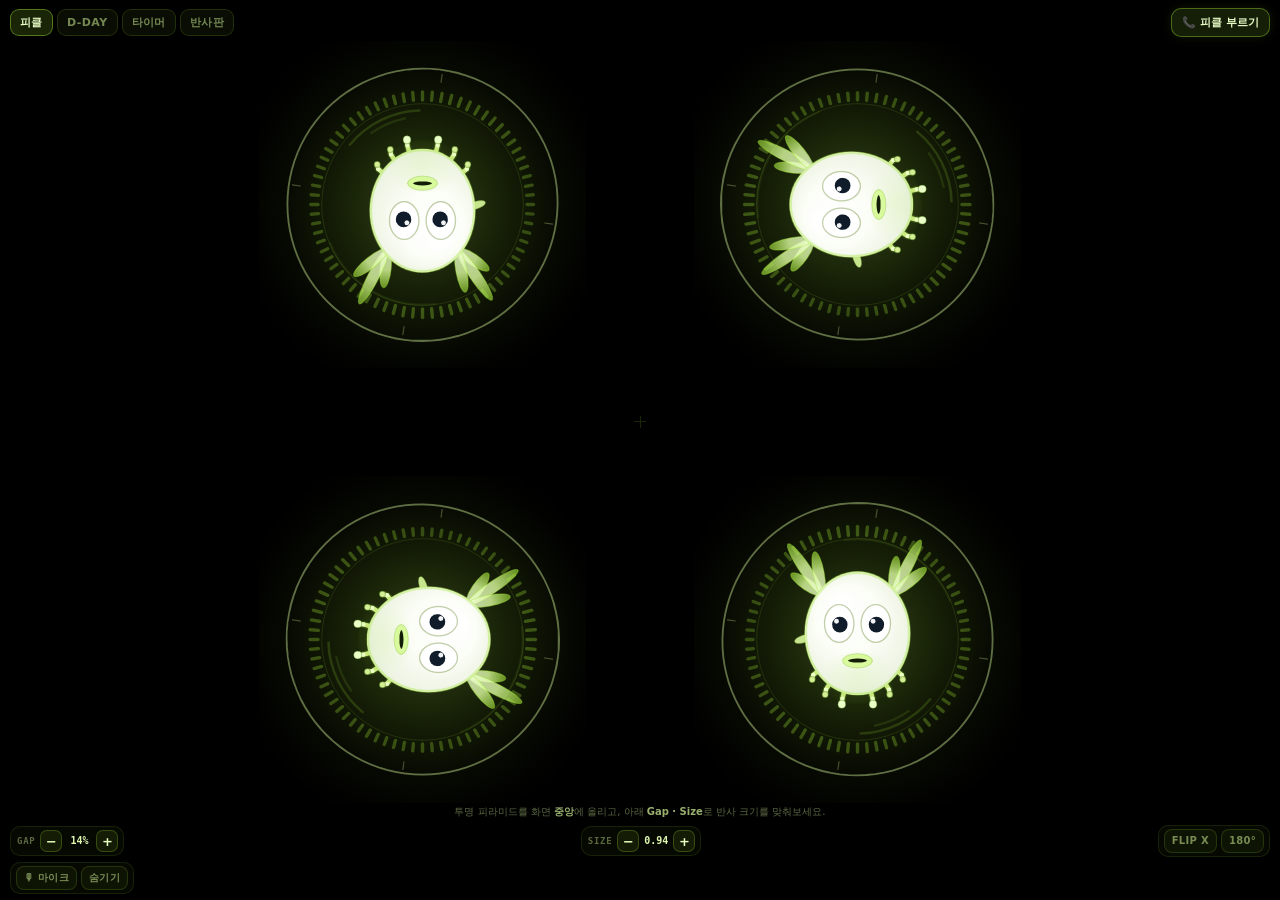
<file: index.html>
<!doctype html>
<html lang="ko">
<head>
<meta charset="utf-8">
<meta name="viewport" content="width=device-width, initial-scale=1, viewport-fit=cover, maximum-scale=1, user-scalable=no">
<meta name="theme-color" content="#000000">
<meta name="apple-mobile-web-app-capable" content="yes">
<meta name="mobile-web-app-capable" content="yes">
<meta name="apple-mobile-web-app-status-bar-style" content="black-translucent">
<meta name="apple-mobile-web-app-title" content="피클 홀로그램">
<meta name="description" content="투명 사각뿔(피라미드)을 올려놓고 보는 4면 피라미드 홀로그램 — 피클 코어 · D-DAY · 공부 타이머">
<title>피클 홀로그램 · 4면 피라미드</title>
<link rel="icon" href="favicon.svg" type="image/svg+xml">
<link rel="stylesheet" href="style.css?v=5">
<script>window.__errs=[];addEventListener("error",function(e){window.__errs.push(String(e&&e.message||e))});addEventListener("unhandledrejection",function(e){window.__errs.push("rejection:"+String(e&&e.reason))});</script>
</head>
<body>

<div id="app">

  <header id="bar">
    <div class="modes" role="tablist" aria-label="모드">
      <button class="chip on" data-act="mode-pickle" role="tab">피클</button>
      <button class="chip" data-act="mode-dday" role="tab">D-DAY</button>
      <button class="chip" data-act="mode-timer" role="tab">타이머</button>
      <button class="chip" data-act="mode-sheet" role="tab">반사판</button>
    </div>
    <a id="callBtn" href="pickle://call" aria-label="피클 부르기">📞 피클 부르기</a>
  </header>

  <main id="stageBox">
    <div id="stage">
      <div class="quad q-tl"><canvas data-q="tl" role="img" aria-label="홀로그램 면 좌상"></canvas></div>
      <div class="quad q-tr"><canvas data-q="tr" role="img" aria-label="홀로그램 면 우상"></canvas></div>
      <div class="quad q-bl"><canvas data-q="bl" role="img" aria-label="홀로그램 면 좌하"></canvas></div>
      <div class="quad q-br"><canvas data-q="br" role="img" aria-label="홀로그램 면 우하"></canvas></div>
      <div id="centerMark" aria-hidden="true"></div>
    </div>
    <canvas id="sheet" role="img" aria-label="반사판 홀로그램 화면"></canvas>
  </main>

  <p id="hint">투명 피라미드를 화면 <b>중앙</b>에 올리고, 아래 <b>Gap · Size</b>로 반사 크기를 맞춰보세요.</p>

  <footer id="panel">
    <div class="row calib">
      <div class="grp">
        <span class="lbl">GAP</span>
        <button class="k" data-act="gap-dec" aria-label="간격 줄이기">−</button>
        <span class="val" id="gapVal">14%</span>
        <button class="k" data-act="gap-inc" aria-label="간격 늘리기">+</button>
      </div>
      <div class="grp">
        <span class="lbl">SIZE</span>
        <button class="k" data-act="size-dec" aria-label="크기 줄이기">−</button>
        <span class="val" id="sizeVal">0.94</span>
        <button class="k" data-act="size-inc" aria-label="크기 늘리기">+</button>
      </div>
      <div class="grp">
        <button class="chip sm" data-act="flip">FLIP X</button>
        <button class="chip sm" data-act="rot180">180°</button>
      </div>
    </div>

    <div class="row">
      <div class="grp" id="timerCtl">
        <button class="chip sm" data-act="kind-pomo">뽀모 25</button>
        <button class="chip sm" data-act="kind-stop">스톱워치</button>
        <button class="chip sm accent" data-act="t-run" id="tRun">▶ 시작</button>
        <button class="chip sm" data-act="t-reset">⟲</button>
      </div>
      <div class="grp">
        <button class="chip sm" data-act="mic" id="micBtn">🎙 마이크</button>
        <button class="chip sm" data-act="chrome">숨기기</button>
      </div>
    </div>
  </footer>

</div>

<button id="reveal" data-act="chrome" aria-label="컨트롤 표시">⋯</button>
<div id="toast" role="status" aria-live="polite"></div>

<script src="app.js?v=5"></script>
</body>
</html>
</file>
<file: style.css>
:root{
  --lime:#a3e635;
  --pale:#d9f99d;
  --dim:rgba(217,249,157,.52);
  --hair:rgba(163,230,53,.16);
  --fill:rgba(163,230,53,.055);
}

*{box-sizing:border-box;-webkit-tap-highlight-color:transparent}
html,body{
  margin:0;padding:0;height:100%;
  background:#000;color:var(--pale);
  overflow:hidden;
  overscroll-behavior:none;
}
body{
  font-family:-apple-system,BlinkMacSystemFont,"Apple SD Gothic Neo","Pretendard",system-ui,sans-serif;
  -webkit-user-select:none;user-select:none;
  touch-action:manipulation;
  -webkit-text-size-adjust:100%;
}

#app{
  position:fixed;inset:0;
  height:100dvh;
  display:flex;flex-direction:column;
  padding:calc(6px + env(safe-area-inset-top)) 10px calc(6px + env(safe-area-inset-bottom));
  overflow:hidden;
}

/* ---------- top bar ---------- */
#bar{
  display:flex;align-items:center;justify-content:space-between;gap:6px;
  flex:0 0 auto;
  padding:2px 0 4px;
}
.modes{display:flex;gap:4px}

.chip{
  appearance:none;border:1px solid var(--hair);background:var(--fill);
  color:var(--dim);font:600 11px/1 -apple-system,"Apple SD Gothic Neo",system-ui,sans-serif;
  letter-spacing:.04em;
  padding:7px 9px;border-radius:9px;
  cursor:pointer;transition:background .18s,color .18s,border-color .18s,opacity .18s;
  white-space:nowrap;
}
.chip.sm{font-size:10px;padding:6px 7px;border-radius:8px;letter-spacing:.03em}
.chip.on{background:rgba(163,230,53,.16);border-color:rgba(163,230,53,.42);color:#eaffc8}
.chip:active{background:rgba(163,230,53,.26)}
.chip.accent{color:#eaffc8;border-color:rgba(163,230,53,.34)}
.chip.mic-on{background:rgba(163,230,53,.22);border-color:rgba(163,230,53,.55);color:#f2ffd6}

#callBtn{
  text-decoration:none;
  font:600 11px/1 -apple-system,"Apple SD Gothic Neo",system-ui,sans-serif;
  color:#eaffc8;
  background:rgba(163,230,53,.13);
  border:1px solid rgba(163,230,53,.38);
  padding:8px 10px;border-radius:10px;
  white-space:nowrap;
  box-shadow:0 0 12px rgba(163,230,53,.10);
}
#callBtn:active{background:rgba(163,230,53,.26)}

/* ---------- stage ---------- */
#stageBox{
  flex:1 1 auto;min-height:0;
  display:flex;align-items:center;justify-content:center;
  padding:2px 0;
}
#stage{position:relative;width:0;height:0}

#sheet{
  display:none;
  width:100%;height:100%;
  transform:scaleY(-1);
  transform-origin:50% 50%;
}
body.mode-sheet #stage{display:none}
body.mode-sheet #sheet{display:block}
body.mode-sheet #hint{display:none}
body.mode-sheet .row.calib{display:none}
body.mode-sheet #stageBox{padding:0}

.quad{position:absolute;overflow:hidden}
.q-tl{left:0;top:0}
.q-tr{right:0;top:0}
.q-bl{left:0;bottom:0}
.q-br{right:0;bottom:0}
canvas{display:block;width:100%;height:100%;transform-origin:50% 50%}

#centerMark{
  position:absolute;left:50%;top:50%;width:12px;height:12px;
  margin:-6px 0 0 -6px;pointer-events:none;opacity:.16;
}
#centerMark::before,#centerMark::after{
  content:"";position:absolute;background:var(--lime);
}
#centerMark::before{left:50%;top:0;width:1px;height:100%;margin-left:-.5px}
#centerMark::after{top:50%;left:0;height:1px;width:100%;margin-top:-.5px}

/* ---------- hint ---------- */
#hint{
  flex:0 0 auto;
  margin:2px 4px 6px;
  font-size:10px;line-height:1.45;
  color:rgba(217,249,157,.42);
  text-align:center;
  transition:opacity .8s ease;
}
#hint b{color:rgba(217,249,157,.7);font-weight:600}
#hint.gone{opacity:0}

/* ---------- controls ---------- */
#panel{
  flex:0 0 auto;
  display:flex;flex-direction:column;gap:5px;
}
.row{
  display:flex;align-items:center;justify-content:space-between;gap:6px;
  flex-wrap:nowrap;
}
.grp{
  display:flex;align-items:center;gap:4px;
  background:rgba(163,230,53,.035);
  border:1px solid rgba(163,230,53,.11);
  border-radius:10px;
  padding:3px 5px;
}
.lbl{
  font:600 9px/1 ui-monospace,"SF Mono",Menlo,monospace;
  letter-spacing:.08em;color:rgba(217,249,157,.4);
  padding:0 1px;
}
.val{
  font:600 10px/1 ui-monospace,"SF Mono",Menlo,monospace;
  color:#dff8b0;min-width:26px;text-align:center;
}
.k{
  appearance:none;width:22px;height:22px;padding:0;
  border:1px solid rgba(163,230,53,.24);border-radius:7px;
  background:rgba(163,230,53,.09);color:#e6ffbf;
  font:600 13px/1 -apple-system,system-ui,sans-serif;
  cursor:pointer;
}
.k:active{background:rgba(163,230,53,.3)}

/* ---------- clean (chrome hidden) ---------- */
body.clean #bar,
body.clean #panel,
body.clean #hint,
body.clean #centerMark{display:none}
body.clean #stageBox{padding:0}

#reveal{
  display:none;
  position:fixed;right:8px;bottom:calc(8px + env(safe-area-inset-bottom));
  width:30px;height:30px;padding:0;
  border:1px solid rgba(163,230,53,.12);border-radius:50%;
  background:rgba(163,230,53,.05);color:rgba(217,249,157,.34);
  font:600 14px/1 system-ui,sans-serif;
  z-index:20;
}
body.clean #reveal{display:block}

/* ---------- toast ---------- */
#toast{
  position:fixed;left:50%;bottom:calc(96px + env(safe-area-inset-bottom));
  transform:translate(-50%,8px);
  max-width:86vw;
  padding:8px 13px;border-radius:999px;
  background:rgba(163,230,53,.14);
  border:1px solid rgba(163,230,53,.36);
  color:#f0ffd8;
  font-size:11px;line-height:1.35;letter-spacing:.01em;
  text-align:center;
  opacity:0;pointer-events:none;
  transition:opacity .25s ease,transform .25s ease;
  z-index:30;
  backdrop-filter:blur(6px);
}
#toast.show{opacity:1;transform:translate(-50%,0)}
</file>
